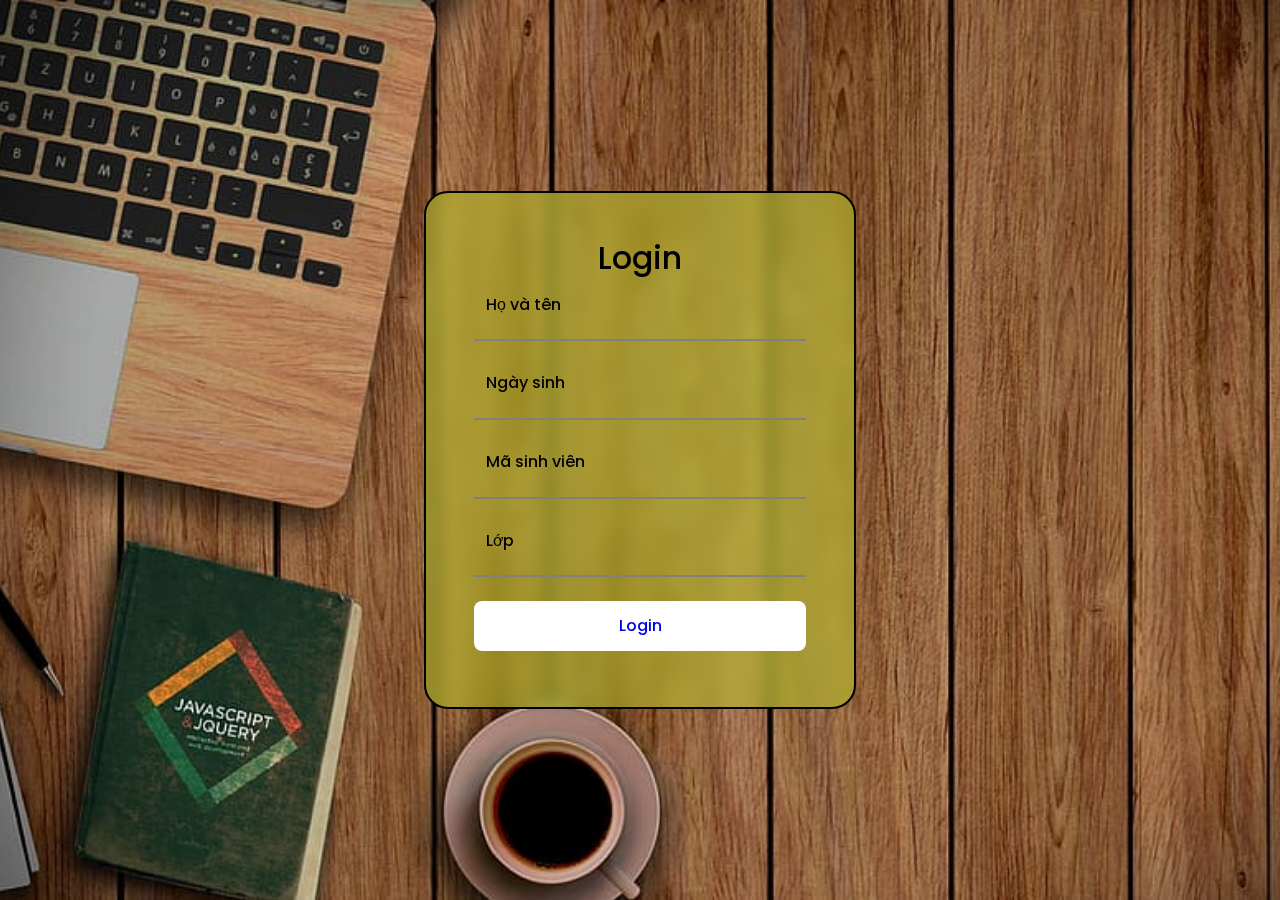
<file: index.html>
<!DOCTYPE html>
<html lang="en">
  <head>
    <meta charset="UTF-8" />
    <meta name="viewport" content="width=device-width, initial-scale=1.0" />

    <link rel="preconnect" href="https://fonts.googleapis.com" />
    <link rel="preconnect" href="https://fonts.gstatic.com" crossorigin />
    <link
      href="https://fonts.googleapis.com/css2?family=Poppins:ital,wght@0,100;0,200;0,300;0,400;0,500;0,600;0,700;0,800;0,900;1,100;1,200;1,300;1,400;1,500;1,600;1,700;1,800;1,900&display=swap"
      rel="stylesheet"
    />

    <link
      rel="stylesheet"
      href="https://cdnjs.cloudflare.com/ajax/libs/font-awesome/6.5.1/css/all.min.css"
      integrity="sha512-DTOQO9RWCH3ppGqcWaEA1BIZOC6xxalwEsw9c2QQeAIftl+Vegovlnee1c9QX4TctnWMn13TZye+giMm8e2LwA=="
      crossorigin="anonymous"
      referrerpolicy="no-referrer"
    />

    <link
      rel="icon"
      type="image/x-icon"
      href="desktop-wallpaper-web-development.jpg"
    />

    <link rel="stylesheet" href="style.css" />

    <title>Thi thử online</title>
  </head>
  <body>
    <div class="login">
      <img
        src="web-design-coding-web-developing-macbook.jpg"
        alt="login image"
        class="login__img"
      />

      <form action="" class="login__form">
        <h1 class="login__title">Login</h1>

        <div class="login__content">
          <div class="login__box">
            <i class="fa-solid fa-user login__icon"></i>
            <div class="login__box-input">
              <input
                type="text"
                required
                class="login__input"
                id="login-user"
                placeholder=" "
              />
              <label for="login-user" class="login__label">Họ và tên</label>
            </div>
          </div>

          <div class="login__box">
            <i class="fa-solid fa-cake-candles"></i>
            <div class="login__box-input">
              <input
                type="text"
                required
                class="login__input"
                id="login-birth"
                placeholder=" "
              />
              <label for="login-birth" class="login__label">Ngày sinh</label>
            </div>
          </div>

          <div class="login__box">
            <i class="fa-solid fa-id-card"></i>
            <div class="login__box-input">
              <input
                type="text"
                required
                class="login__input"
                id="login-id"
                placeholder=" "
              />
              <label for="login-id" class="login__label">Mã sinh viên</label>
            </div>
          </div>

          <div class="login__box">
            <i class="fa-solid fa-user login__icon"></i>
            <div class="login__box-input">
              <input
                type="text"
                required
                class="login__input"
                id="login-room"
                placeholder=" "
              />
              <label for="login-room" class="login__label">Lớp</label>
            </div>
          </div>
        </div>

        <a
          href="page.html"
          target="_blank"
          rel="noopener noreferrer"
          class="login__button"
        >
          Login
        </a>
      </form>
    </div>

    <script src="script.js"></script>
  </body>
</html>
</file>
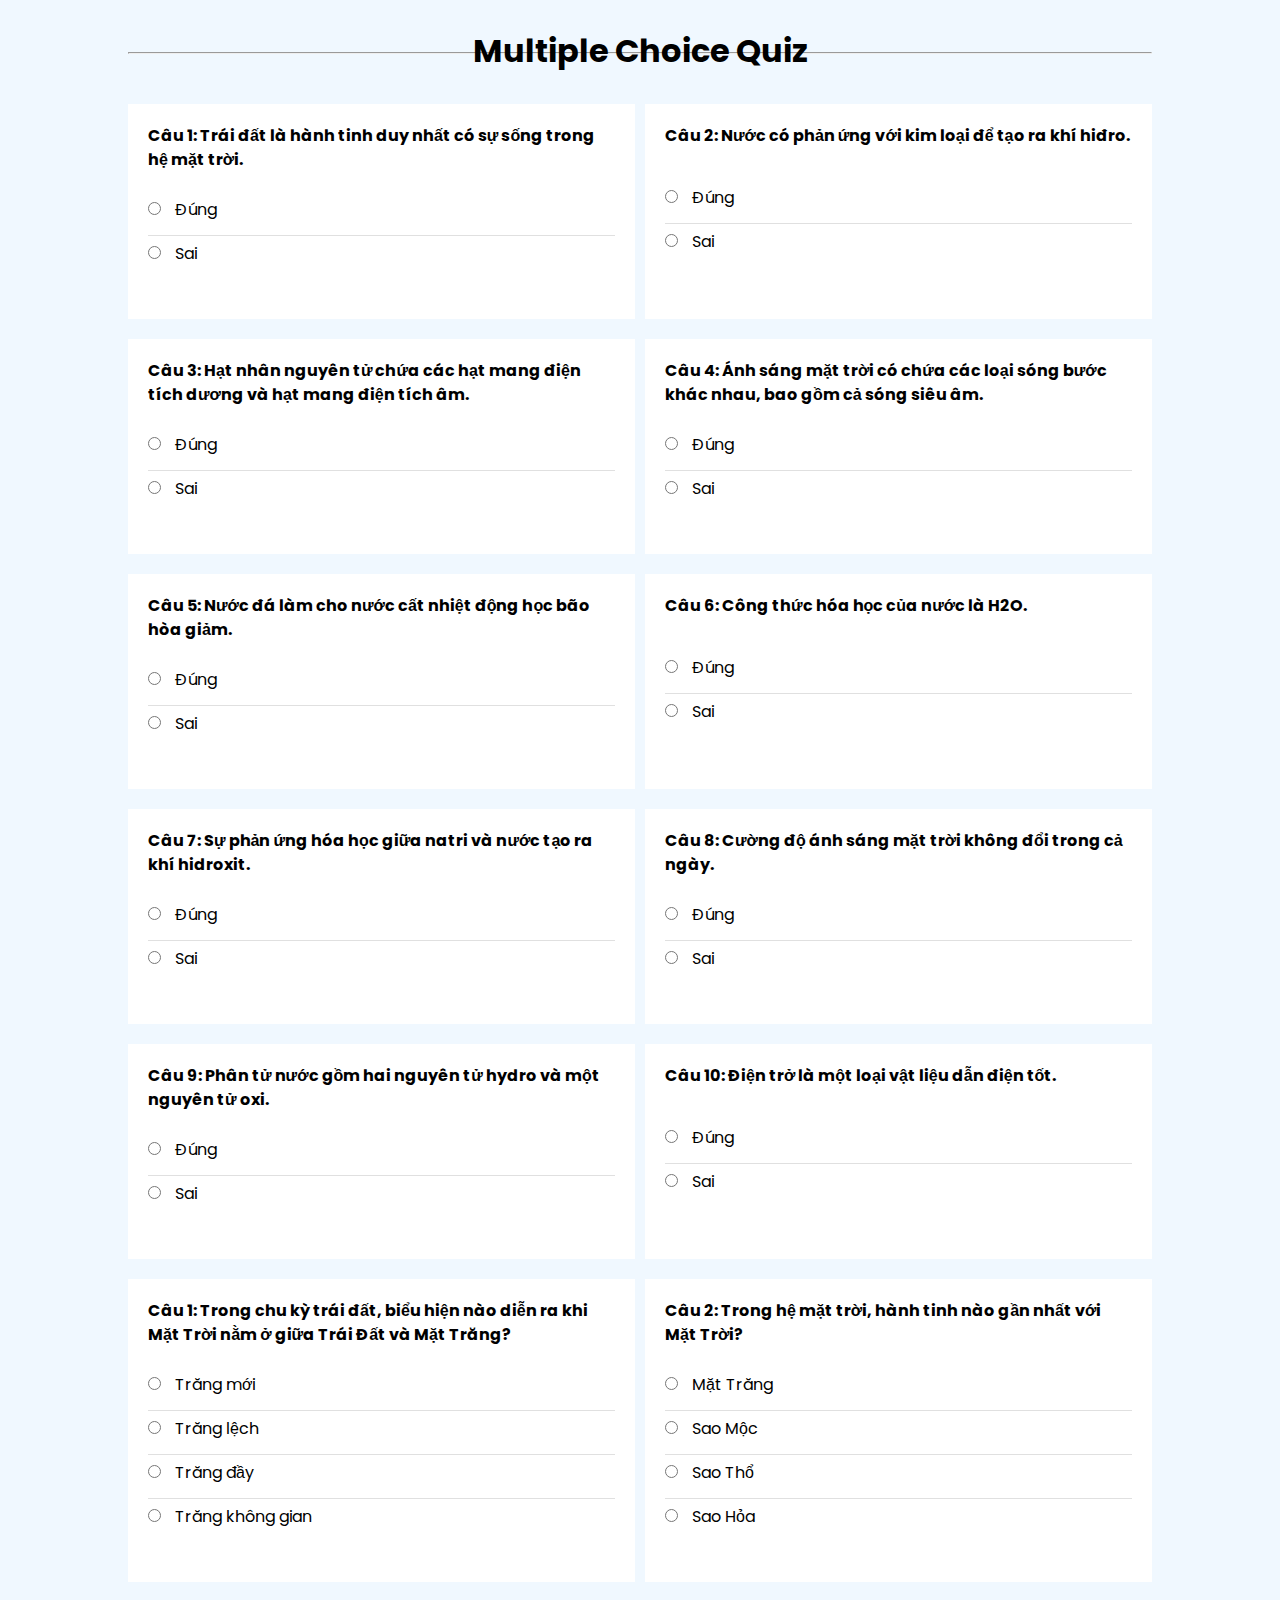
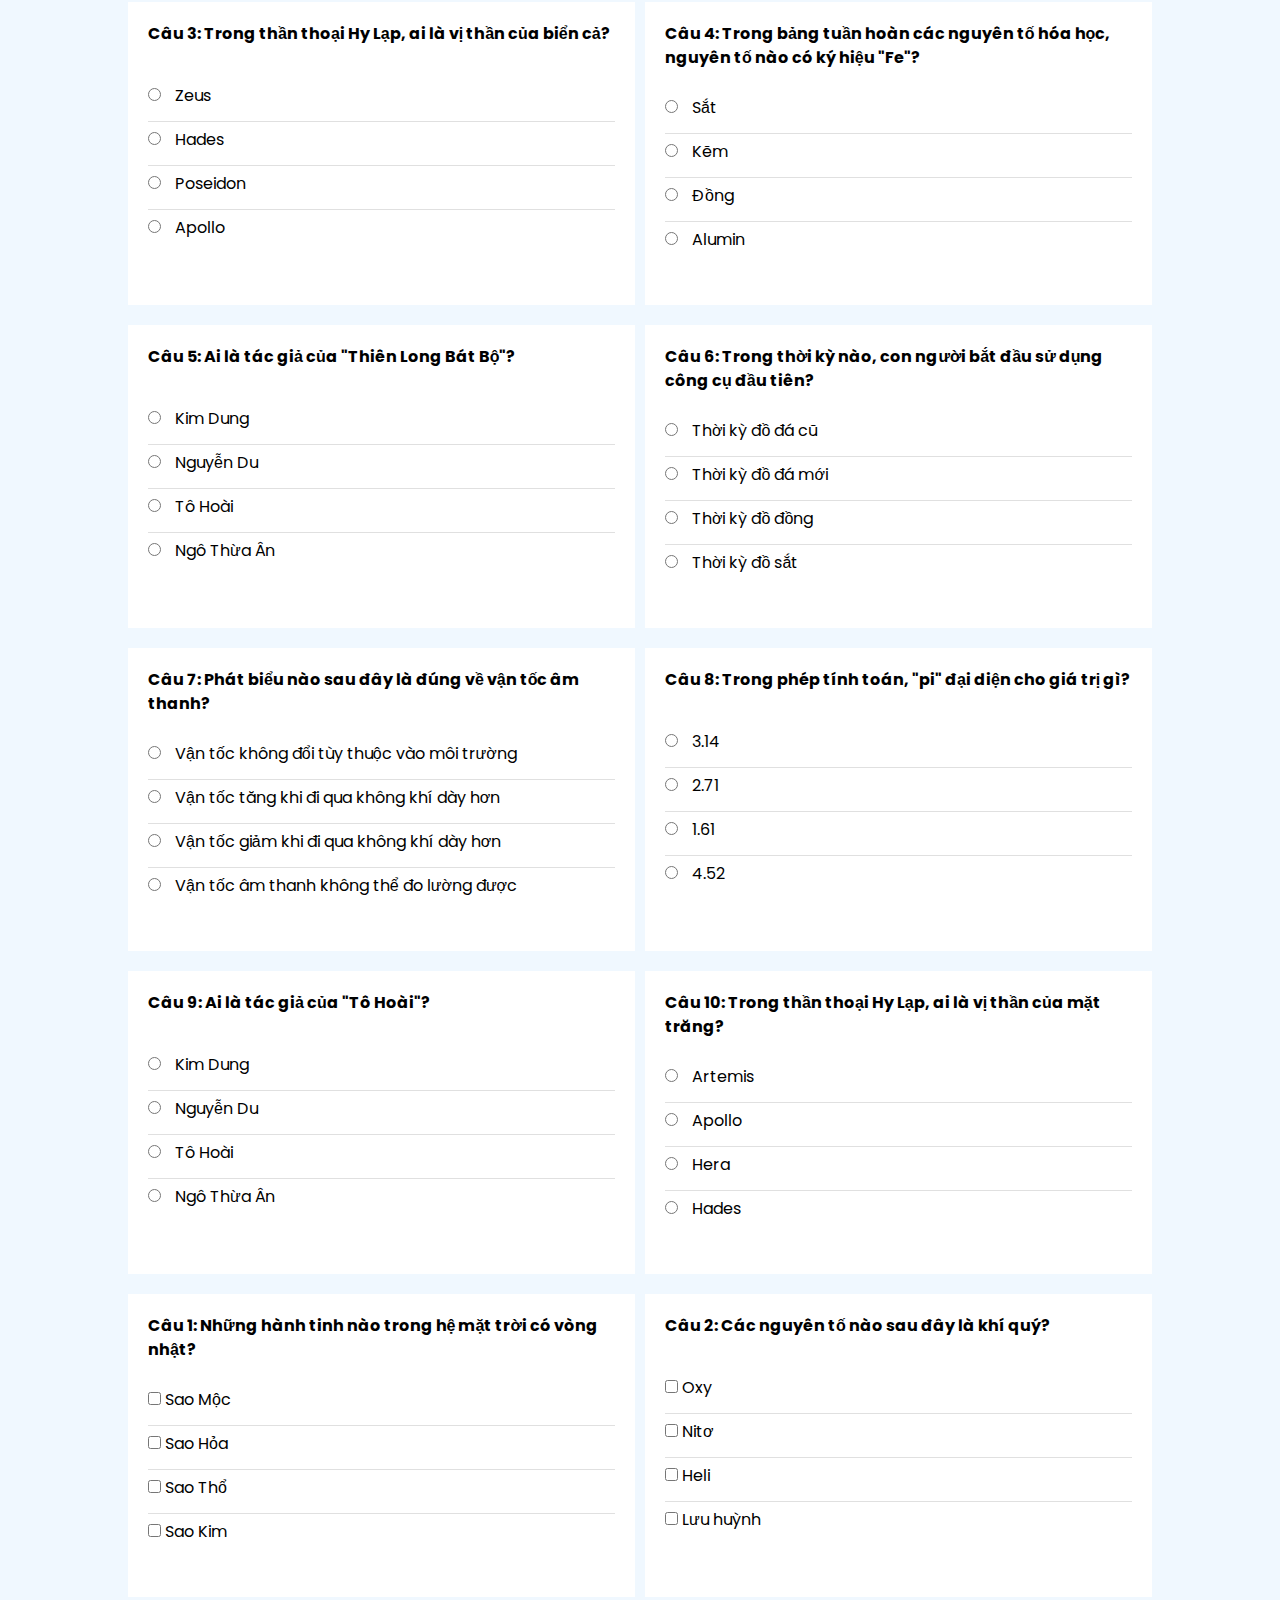
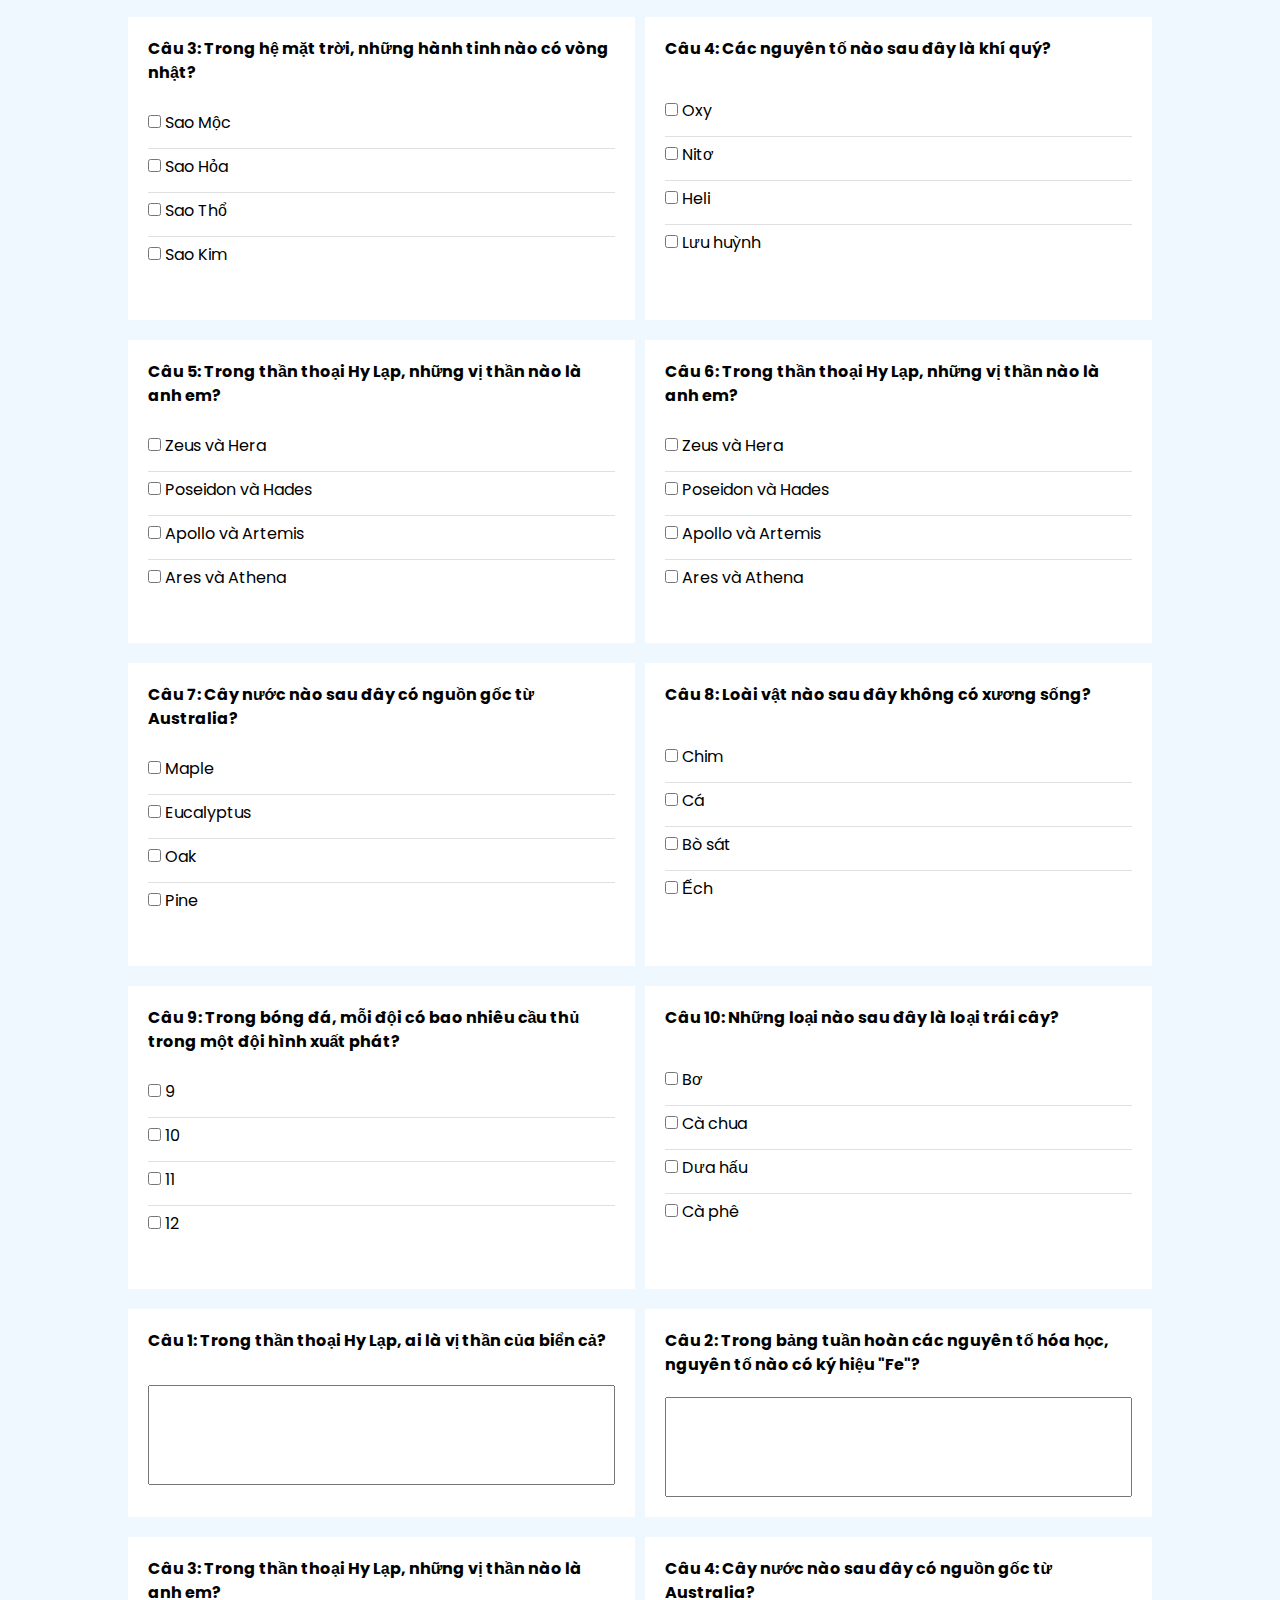
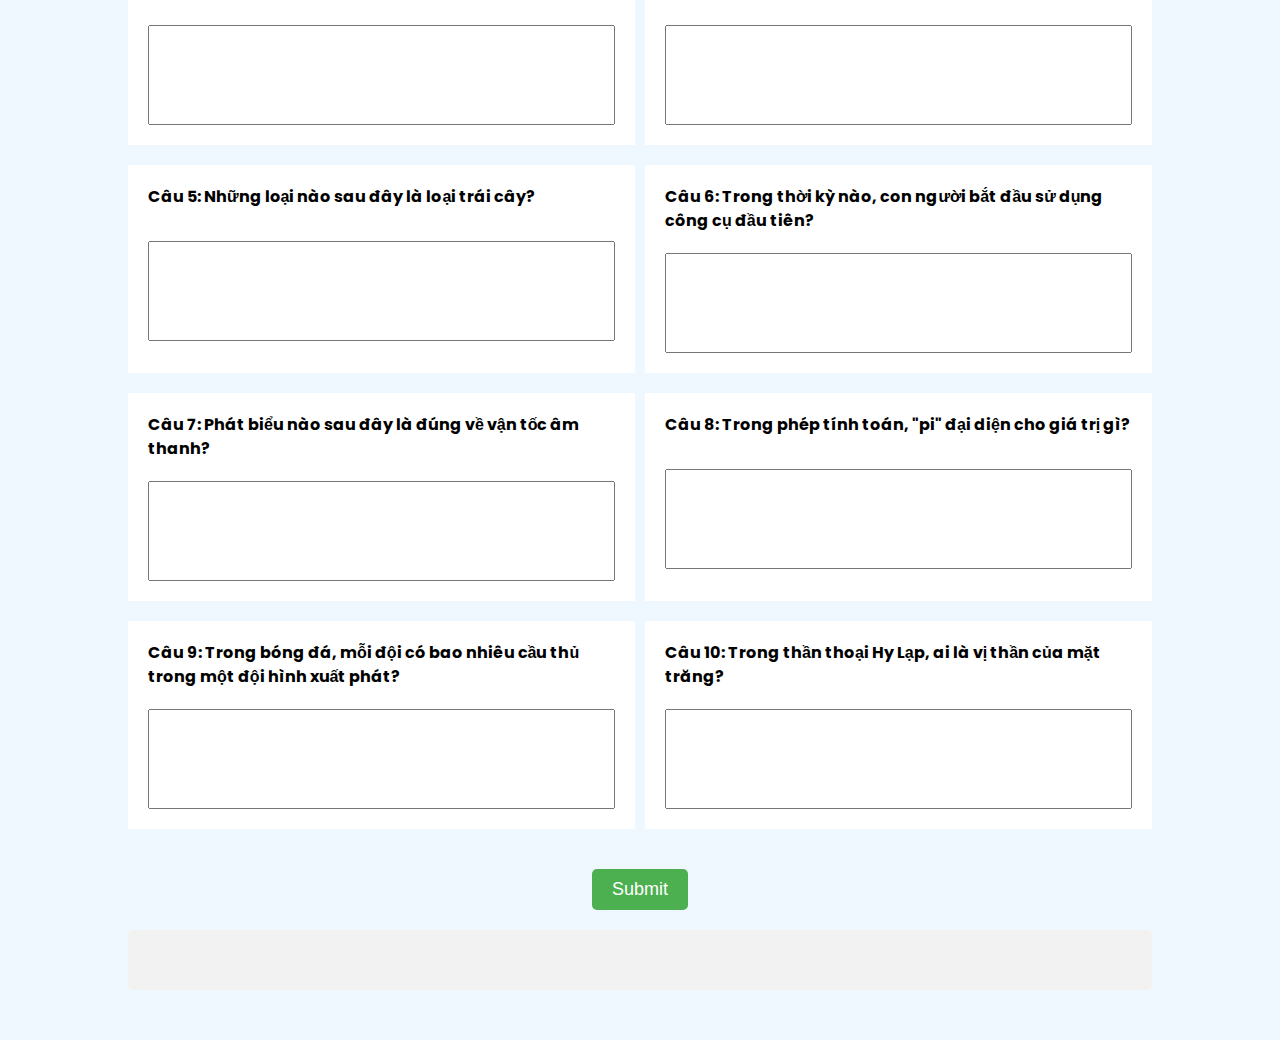
<file: page.html>
<!DOCTYPE html>
<html lang="en">
  <head>
    <meta charset="UTF-8" />
    <meta name="viewport" content="width=device-width, initial-scale=1.0" />

    <link rel="preconnect" href="https://fonts.googleapis.com" />
    <link rel="preconnect" href="https://fonts.gstatic.com" crossorigin />
    <link
      href="https://fonts.googleapis.com/css2?family=Poppins:ital,wght@0,100;0,200;0,300;0,400;0,500;0,600;0,700;0,800;0,900;1,100;1,200;1,300;1,400;1,500;1,600;1,700;1,800;1,900&display=swap"
      rel="stylesheet"
    />

    <link
      rel="stylesheet"
      href="https://cdnjs.cloudflare.com/ajax/libs/font-awesome/6.5.1/css/all.min.css"
      integrity="sha512-DTOQO9RWCH3ppGqcWaEA1BIZOC6xxalwEsw9c2QQeAIftl+Vegovlnee1c9QX4TctnWMn13TZye+giMm8e2LwA=="
      crossorigin="anonymous"
      referrerpolicy="no-referrer"
    />

    <link
      rel="icon"
      type="image/x-icon"
      href="desktop-wallpaper-web-development.jpg"
    />

    <link rel="stylesheet" href="style-page.css" />

    <title>Test online</title>
  </head>

  <body>
    <div class="quiz-container">
      <h1>Multiple Choice Quiz</h1>
      <hr />
      <form id="quiz-form">
        <div class="d-flex">
          <div class="question">
            <p>
              Câu 1: Trái đất là hành tinh duy nhất có sự sống trong hệ mặt
              trời.
            </p>
            <div class="answers">
              <label><input type="radio" name="q1" value="true" /> Đúng</label>
              <label><input type="radio" name="q1" value="false" /> Sai</label>
            </div>
          </div>

          <div class="question">
            <p>Câu 2: Nước có phản ứng với kim loại để tạo ra khí hiđro.</p>
            <div class="answers">
              <label><input type="radio" name="q2" value="true" /> Đúng</label>
              <label><input type="radio" name="q2" value="false" /> Sai</label>
            </div>
          </div>

          <div class="question">
            <p>
              Câu 3: Hạt nhân nguyên tử chứa các hạt mang điện tích dương và hạt
              mang điện tích âm.
            </p>
            <div class="answers">
              <label><input type="radio" name="q3" value="true" /> Đúng</label>
              <label><input type="radio" name="q3" value="false" /> Sai</label>
            </div>
          </div>

          <div class="question">
            <p>
              Câu 4: Ánh sáng mặt trời có chứa các loại sóng bước khác nhau, bao
              gồm cả sóng siêu âm.
            </p>
            <div class="answers">
              <label><input type="radio" name="q4" value="true" /> Đúng</label>
              <label><input type="radio" name="q4" value="false" /> Sai</label>
            </div>
          </div>

          <div class="question">
            <p>Câu 5: Nước đá làm cho nước cất nhiệt động học bão hòa giảm.</p>
            <div class="answers">
              <label><input type="radio" name="q5" value="true" /> Đúng</label>
              <label><input type="radio" name="q5" value="false" /> Sai</label>
            </div>
          </div>

          <div class="question">
            <p>Câu 6: Công thức hóa học của nước là H2O.</p>
            <div class="answers">
              <label><input type="radio" name="q6" value="true" /> Đúng</label>
              <label><input type="radio" name="q6" value="false" /> Sai</label>
            </div>
          </div>

          <div class="question">
            <p>
              Câu 7: Sự phản ứng hóa học giữa natri và nước tạo ra khí hidroxit.
            </p>
            <div class="answers">
              <label><input type="radio" name="q7" value="true" /> Đúng</label>
              <label><input type="radio" name="q7" value="false" /> Sai</label>
            </div>
          </div>

          <div class="question">
            <p>Câu 8: Cường độ ánh sáng mặt trời không đổi trong cả ngày.</p>
            <div class="answers">
              <label><input type="radio" name="q8" value="true" /> Đúng</label>
              <label><input type="radio" name="q8" value="false" /> Sai</label>
            </div>
          </div>

          <div class="question">
            <p>
              Câu 9: Phân tử nước gồm hai nguyên tử hydro và một nguyên tử oxi.
            </p>
            <div class="answers">
              <label><input type="radio" name="q9" value="true" /> Đúng</label>
              <label><input type="radio" name="q9" value="false" /> Sai</label>
            </div>
          </div>

          <div class="question">
            <p>Câu 10: Điện trở là một loại vật liệu dẫn điện tốt.</p>
            <div class="answers">
              <label><input type="radio" name="q10" value="true" /> Đúng</label>
              <label><input type="radio" name="q10" value="false" /> Sai</label>
            </div>
          </div>

          <div class="question">
            <p>
              Câu 1: Trong chu kỳ trái đất, biểu hiện nào diễn ra khi Mặt Trời
              nằm ở giữa Trái Đất và Mặt Trăng?
            </p>
            <div class="answers">
              <label
                ><input type="radio" name="q11" value="a" /> Trăng mới</label
              >
              <label
                ><input type="radio" name="q11" value="b" /> Trăng lệch</label
              >
              <label
                ><input type="radio" name="q11" value="c" /> Trăng đầy</label
              >
              <label
                ><input type="radio" name="q11" value="d" /> Trăng không
                gian</label
              >
            </div>
          </div>

          <div class="question">
            <p>
              Câu 2: Trong hệ mặt trời, hành tinh nào gần nhất với Mặt Trời?
            </p>
            <div class="answers">
              <label
                ><input type="radio" name="q12" value="a" /> Mặt Trăng</label
              >
              <label><input type="radio" name="q12" value="b" /> Sao Mộc</label>
              <label><input type="radio" name="q12" value="c" /> Sao Thổ</label>
              <label><input type="radio" name="q12" value="d" /> Sao Hỏa</label>
            </div>
          </div>

          <div class="question">
            <p>Câu 3: Trong thần thoại Hy Lạp, ai là vị thần của biển cả?</p>
            <div class="answers">
              <label><input type="radio" name="q13" value="a" /> Zeus</label>
              <label><input type="radio" name="q13" value="b" /> Hades</label>
              <label
                ><input type="radio" name="q13" value="c" /> Poseidon</label
              >
              <label><input type="radio" name="q13" value="d" /> Apollo</label>
            </div>
          </div>

          <div class="question">
            <p>
              Câu 4: Trong bảng tuần hoàn các nguyên tố hóa học, nguyên tố nào
              có ký hiệu "Fe"?
            </p>
            <div class="answers">
              <label><input type="radio" name="q14" value="a" /> Sắt</label>
              <label><input type="radio" name="q14" value="b" /> Kẽm</label>
              <label><input type="radio" name="q14" value="c" /> Đồng</label>
              <label><input type="radio" name="q14" value="d" /> Alumin</label>
            </div>
          </div>

          <div class="question">
            <p>Câu 5: Ai là tác giả của "Thiên Long Bát Bộ"?</p>
            <div class="answers">
              <label
                ><input type="radio" name="q15" value="a" /> Kim Dung</label
              >
              <label
                ><input type="radio" name="q15" value="b" /> Nguyễn Du</label
              >
              <label><input type="radio" name="q15" value="c" /> Tô Hoài</label>
              <label
                ><input type="radio" name="q15" value="d" /> Ngô Thừa Ân</label
              >
            </div>
          </div>

          <div class="question">
            <p>
              Câu 6: Trong thời kỳ nào, con người bắt đầu sử dụng công cụ đầu
              tiên?
            </p>
            <div class="answers">
              <label
                ><input type="radio" name="q16" value="a" /> Thời kỳ đồ đá
                cũ</label
              >
              <label
                ><input type="radio" name="q16" value="b" /> Thời kỳ đồ đá
                mới</label
              >
              <label
                ><input type="radio" name="q16" value="c" /> Thời kỳ đồ
                đồng</label
              >
              <label
                ><input type="radio" name="q16" value="d" /> Thời kỳ đồ
                sắt</label
              >
            </div>
          </div>

          <div class="question">
            <p>Câu 7: Phát biểu nào sau đây là đúng về vận tốc âm thanh?</p>
            <div class="answers">
              <label
                ><input type="radio" name="q17" value="a" /> Vận tốc không đổi
                tùy thuộc vào môi trường</label
              >
              <label
                ><input type="radio" name="q17" value="b" /> Vận tốc tăng khi đi
                qua không khí dày hơn</label
              >
              <label
                ><input type="radio" name="q17" value="c" /> Vận tốc giảm khi đi
                qua không khí dày hơn</label
              >
              <label
                ><input type="radio" name="q17" value="d" /> Vận tốc âm thanh
                không thể đo lường được</label
              >
            </div>
          </div>

          <div class="question">
            <p>Câu 8: Trong phép tính toán, "pi" đại diện cho giá trị gì?</p>
            <div class="answers">
              <label><input type="radio" name="q18" value="a" /> 3.14</label>
              <label><input type="radio" name="q18" value="b" /> 2.71</label>
              <label><input type="radio" name="q18" value="c" /> 1.61</label>
              <label><input type="radio" name="q18" value="d" /> 4.52</label>
            </div>
          </div>

          <div class="question">
            <p>Câu 9: Ai là tác giả của "Tô Hoài"?</p>
            <div class="answers">
              <label
                ><input type="radio" name="q19" value="a" /> Kim Dung</label
              >
              <label
                ><input type="radio" name="q19" value="b" /> Nguyễn Du</label
              >
              <label><input type="radio" name="q19" value="c" /> Tô Hoài</label>
              <label
                ><input type="radio" name="q19" value="d" /> Ngô Thừa Ân</label
              >
            </div>
          </div>

          <div class="question">
            <p>Câu 10: Trong thần thoại Hy Lạp, ai là vị thần của mặt trăng?</p>
            <div class="answers">
              <label><input type="radio" name="q20" value="a" /> Artemis</label>
              <label><input type="radio" name="q20" value="b" /> Apollo</label>
              <label><input type="radio" name="q20" value="c" /> Hera</label>
              <label><input type="radio" name="q20" value="d" /> Hades</label>
            </div>
          </div>

          <div class="question">
            <p>Câu 1: Những hành tinh nào trong hệ mặt trời có vòng nhật?</p>
            <div class="answers">
              <label
                ><input type="checkbox" name="q21" value="a" /> Sao Mộc</label
              >
              <label
                ><input type="checkbox" name="q21" value="b" /> Sao Hỏa</label
              >
              <label
                ><input type="checkbox" name="q21" value="c" /> Sao Thổ</label
              >
              <label
                ><input type="checkbox" name="q21" value="d" /> Sao Kim</label
              >
            </div>
          </div>

          <div class="question">
            <p>Câu 2: Các nguyên tố nào sau đây là khí quý?</p>
            <div class="answers">
              <label><input type="checkbox" name="q22" value="a" /> Oxy</label>
              <label><input type="checkbox" name="q22" value="b" /> Nitơ</label>
              <label><input type="checkbox" name="q22" value="c" /> Heli</label>
              <label
                ><input type="checkbox" name="q22" value="d" /> Lưu huỳnh</label
              >
            </div>
          </div>

          <div class="question">
            <p>Câu 3: Trong hệ mặt trời, những hành tinh nào có vòng nhật?</p>
            <div class="answers">
              <label
                ><input type="checkbox" name="q23" value="a" /> Sao Mộc</label
              >
              <label
                ><input type="checkbox" name="q23" value="b" /> Sao Hỏa</label
              >
              <label
                ><input type="checkbox" name="q23" value="c" /> Sao Thổ</label
              >
              <label
                ><input type="checkbox" name="q23" value="d" /> Sao Kim</label
              >
            </div>
          </div>

          <div class="question">
            <p>Câu 4: Các nguyên tố nào sau đây là khí quý?</p>
            <div class="answers">
              <label><input type="checkbox" name="q24" value="a" /> Oxy</label>
              <label><input type="checkbox" name="q24" value="b" /> Nitơ</label>
              <label><input type="checkbox" name="q24" value="c" /> Heli</label>
              <label
                ><input type="checkbox" name="q24" value="d" /> Lưu huỳnh</label
              >
            </div>
          </div>

          <div class="question">
            <p>Câu 5: Trong thần thoại Hy Lạp, những vị thần nào là anh em?</p>
            <div class="answers">
              <label
                ><input type="checkbox" name="q25" value="a" /> Zeus và
                Hera</label
              >
              <label
                ><input type="checkbox" name="q25" value="b" /> Poseidon và
                Hades</label
              >
              <label
                ><input type="checkbox" name="q25" value="c" /> Apollo và
                Artemis</label
              >
              <label
                ><input type="checkbox" name="q25" value="d" /> Ares và
                Athena</label
              >
            </div>
          </div>

          <div class="question">
            <p>Câu 6: Trong thần thoại Hy Lạp, những vị thần nào là anh em?</p>
            <div class="answers">
              <label
                ><input type="checkbox" name="q26" value="a" /> Zeus và
                Hera</label
              >
              <label
                ><input type="checkbox" name="q26" value="b" /> Poseidon và
                Hades</label
              >
              <label
                ><input type="checkbox" name="q26" value="c" /> Apollo và
                Artemis</label
              >
              <label
                ><input type="checkbox" name="q26" value="d" /> Ares và
                Athena</label
              >
            </div>
          </div>

          <div class="question">
            <p>Câu 7: Cây nước nào sau đây có nguồn gốc từ Australia?</p>
            <div class="answers">
              <label
                ><input type="checkbox" name="q27" value="a" /> Maple</label
              >
              <label
                ><input type="checkbox" name="q27" value="b" />
                Eucalyptus</label
              >
              <label><input type="checkbox" name="q27" value="c" /> Oak</label>
              <label><input type="checkbox" name="q27" value="d" /> Pine</label>
            </div>
          </div>

          <div class="question">
            <p>Câu 8: Loài vật nào sau đây không có xương sống?</p>
            <div class="answers">
              <label><input type="checkbox" name="q28" value="a" /> Chim</label>
              <label><input type="checkbox" name="q28" value="b" /> Cá</label>
              <label
                ><input type="checkbox" name="q28" value="c" /> Bò sát</label
              >
              <label><input type="checkbox" name="q28" value="d" /> Ếch</label>
            </div>
          </div>

          <div class="question">
            <p>
              Câu 9: Trong bóng đá, mỗi đội có bao nhiêu cầu thủ trong một đội
              hình xuất phát?
            </p>
            <div class="answers">
              <label><input type="checkbox" name="q29" value="a" /> 9</label>
              <label><input type="checkbox" name="q29" value="b" /> 10</label>
              <label><input type="checkbox" name="q29" value="c" /> 11</label>
              <label><input type="checkbox" name="q29" value="d" /> 12</label>
            </div>
          </div>

          <div class="question">
            <p>Câu 10: Những loại nào sau đây là loại trái cây?</p>
            <div class="answers">
              <label><input type="checkbox" name="q30" value="a" /> Bơ</label>
              <label
                ><input type="checkbox" name="q30" value="b" /> Cà chua</label
              >
              <label
                ><input type="checkbox" name="q30" value="c" /> Dưa hấu</label
              >
              <label
                ><input type="checkbox" name="q30" value="d" /> Cà phê</label
              >
            </div>
          </div>

          <div class="question">
            <p>Câu 1: Trong thần thoại Hy Lạp, ai là vị thần của biển cả?</p>
            <textarea name="q31"></textarea>
          </div>

          <div class="question">
            <p>
              Câu 2: Trong bảng tuần hoàn các nguyên tố hóa học, nguyên tố nào
              có ký hiệu "Fe"?
            </p>
            <textarea name="q32"></textarea>
          </div>

          <div class="question">
            <p>Câu 3: Trong thần thoại Hy Lạp, những vị thần nào là anh em?</p>
            <textarea name="q33"></textarea>
          </div>

          <div class="question">
            <p>Câu 4: Cây nước nào sau đây có nguồn gốc từ Australia?</p>
            <textarea name="q34"></textarea>
          </div>

          <div class="question">
            <p>Câu 5: Những loại nào sau đây là loại trái cây?</p>
            <textarea name="q35"></textarea>
          </div>

          <div class="question">
            <p>
              Câu 6: Trong thời kỳ nào, con người bắt đầu sử dụng công cụ đầu
              tiên?
            </p>
            <textarea name="q36"></textarea>
          </div>

          <div class="question">
            <p>Câu 7: Phát biểu nào sau đây là đúng về vận tốc âm thanh?</p>
            <textarea name="q37"></textarea>
          </div>

          <div class="question">
            <p>Câu 8: Trong phép tính toán, "pi" đại diện cho giá trị gì?</p>
            <textarea name="q38"></textarea>
          </div>

          <div class="question">
            <p>
              Câu 9: Trong bóng đá, mỗi đội có bao nhiêu cầu thủ trong một đội
              hình xuất phát?
            </p>
            <textarea name="q39"></textarea>
          </div>

          <div class="question">
            <p>Câu 10: Trong thần thoại Hy Lạp, ai là vị thần của mặt trăng?</p>
            <textarea name="q40"></textarea>
          </div>
        </div>
        <button type="submit" class="submit-btn">Submit</button>
      </form>

      <div class="result" id="result"></div>
    </div>

    <script src="script.js"></script>
  </body>
</html>
</file>
<file: style.css>
* {
  box-sizing: border-box;
  margin: 0;
  padding: 0;
}

body {
  line-height: 1.5px;
  font-family: "Poppins", sans-serif;
}

a {
  text-decoration: none;
  display: inline-block;
  width: 100%;
}

img {
  max-width: 100%;
  height: auto;
}

.login {
  position: relative;
  height: 100vh;
  display: grid;
  align-items: center;
}
.login__img {
  position: absolute;
  width: 100%;
  height: 100%;
  object-fit: cover;
  object-position: center;
}
.login__form {
  position: relative;
  background-color: hsla(65, 67%, 49%, 0.5);
  border: 2px solid black;
  margin-inline: 1.5rem;
  padding: 2.5rem 1.5rem;
  border-radius: 1rem;
  backdrop-filter: blur(8px);
}
.login__title {
  text-align: center;
  font-size: 1.75rem;
  font-weight: 500;
  margin-bottom: 2rem;
}
.login__content,
.login__box {
  display: grid;
}
.login__content {
  row-gap: 1.75rem;
  margin-bottom: 1.5rem;
}
.login__box {
  grid-template-columns: max-content 1fr;
  align-items: center;
  column-gap: 0.75rem;
  border-bottom: 2px solid gray;
}
.login__icon,
.login__eye {
  font-size: 1.25rem;
}
.login__input {
  width: 100%;
  padding-block: 0.8rem;
  background: none;
  color: black;
  position: relative;
  z-index: 1;
  border: none;
  font-size: 1.25rem;
}
.login__box-input {
  position: relative;
}
.login__label {
  position: absolute;
  left: 0;
  top: 13px;
  font-weight: 500;
  transition: top 0.3s, font-size 0.3s;
}
.login__eye {
  position: absolute;
  right: 0;
  top: 18px;
  z-index: 10;
  cursor: pointer;
}
.login__box:nth-child(2) input {
  padding-right: 1.8rem;
}
.login__check,
.login__check-group {
  display: flex;
  align-items: center;
  justify-content: space-between;
}
.login__check {
  margin-bottom: 1.5rem;
}
.login__check-label,
.login__forgot,
.login__register {
  font-size: 1rem;
}
.login__check-group {
  column-gap: 0.5rem;
}
.login__check-input {
  width: 16px;
  height: 16px;
}
.login__forgot {
  color: white;
}
.login__forgot:hover {
  text-decoration: underline;
}
.login__button {
  padding: 1.5rem;
  border-radius: 0.5rem;
  background-color: white;
  font-weight: 500;
  cursor: pointer;
  font-size: 1rem;
  text-align: center;
}
.login__register {
  text-align: center;
}
.login__register a {
  color: white;
  font-weight: 500;
}
.login__register a:hover {
  text-decoration: underline;
}

.login__input:focus + .login__label {
  top: -12px;
  font-size: 1rem;
}

.login__input:not(:placeholder-shown).login__input:not(:focus) + .login__label {
  top: -12px;
  font-size: 1rem;
}

@media screen and (min-width: 576px) {
  .login {
    justify-content: center;
  }
  .login__form {
    width: 432px;
    padding: 4rem 3rem 3.5rem;
    border-radius: 1.5rem;
  }
  .login__title {
    font-size: 2rem;
  }
}
</file>
<file: style-page.css>
* {
  margin: 0;
  padding: 0;
  box-sizing: border-box;
}

body {
  line-height: 1.5px;
  font-family: "Poppins", sans-serif;
  font-size: 16px;
  background-color: aliceblue;
}
form {
  margin-top: 50px;
}
.quiz-container {
  width: 80%;
  margin: 50px auto;
}

h1 {
  text-align: center;
}

.question {
  width: 100%;
  margin-bottom: 20px;
  background-color: #fff;
  padding: 20px;
  display: grid;
  grid-template-columns: 1fr;
  row-gap: 20px;
}
.question:nth-child(odd) {
  margin-right: 5%;
}
.question p {
  font-weight: bold;
  line-height: 1.5rem;
}

.answers {
  margin-bottom: 20px;
}
.answers label:not(:first-child) {
  border-top: 1px solid #e0e0e0;
}

label {
  padding: 10px 0;
  display: block;
  margin-bottom: 10px;
}

input[type="radio"] {
  margin-right: 10px;
}

.submit-btn {
  display: block;
  margin: 20px auto;
  padding: 10px 20px;
  background-color: #4caf50;
  color: #fff;
  border: none;
  border-radius: 5px;
  font-size: 18px;
  cursor: pointer;
}

.result {
  font-weight: bold;
  font-size: 22px;
  margin-top: 20px;
  padding: 30px;
  background-color: #f2f2f2;
  border-radius: 5px;
  text-align: center;
}
.d-flex {
  display: grid;
  grid-template-columns: 1fr 1fr;
  column-gap: 10px;
}

textarea {
  width: 100%;
  height: 100px;
  resize: none;
}
</file>
